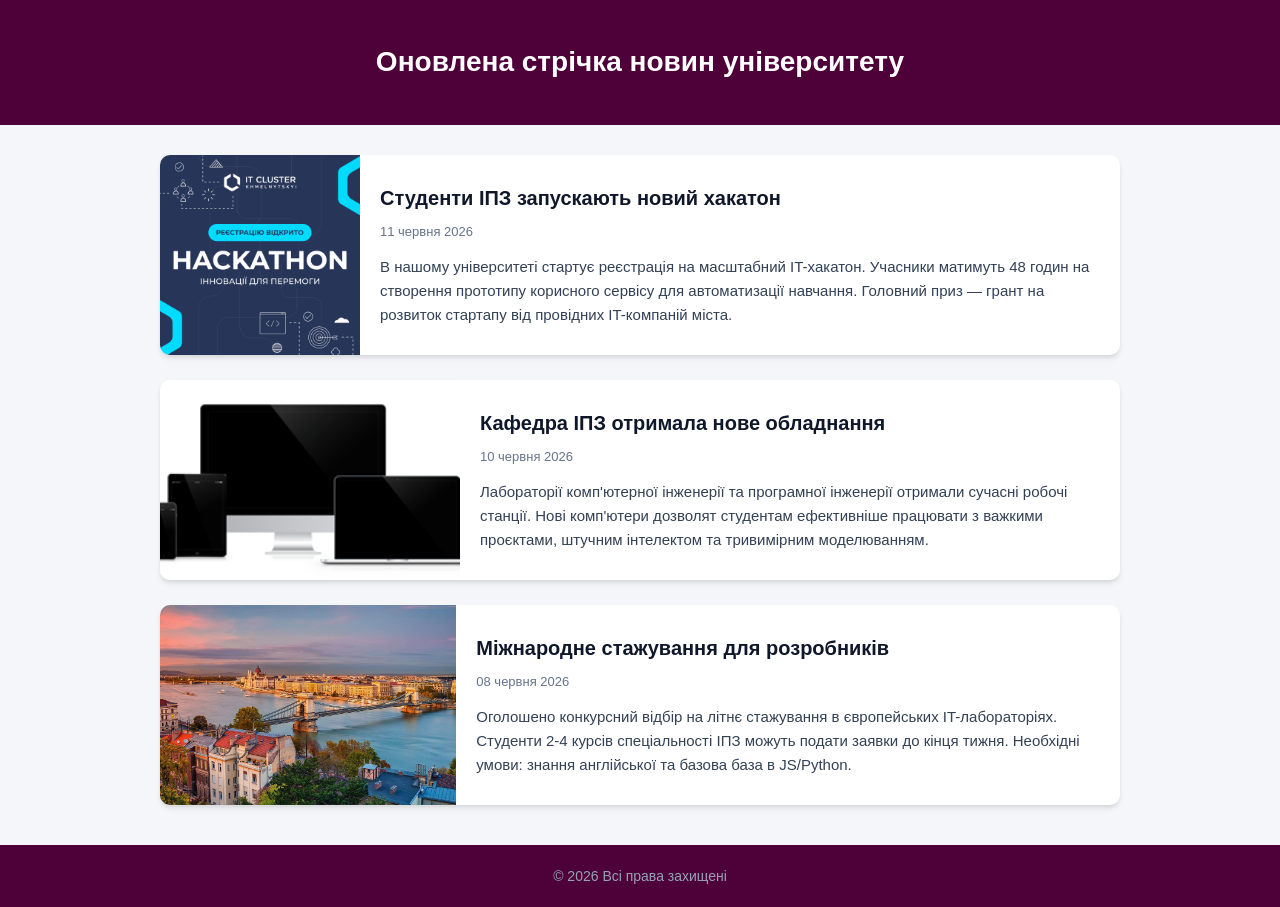
<file: ipz244_dto/index.html>
<!DOCTYPE html>
<html lang="uk">
<head>
    <meta charset="UTF-8">
    <meta name="viewport" content="width=device-width, initial-scale=1.0">
    <title>Фінальний варіант після злиття</title>
    <link rel="stylesheet" href="style.css">
</head>
<body>
<header>
    <h1>Оновлена стрічка новин університету</h1>
</header>

<main class="news-container" id="newsContainer">
    <article class="news-card">
        <img src="images/Hakaton-1.jpg" alt="Новий хакатон">
        <div class="news-content">
            <h2>Студенти ІПЗ запускають новий хакатон</h2>
            <p class="news-date">11 червня 2026</p>
            <p class="news-text">В нашому університеті стартує реєстрація на масштабний IT-хакатон. Учасники матимуть 48 годин на створення прототипу корисного сервісу для автоматизації навчання. Головний приз — грант на розвиток стартапу від провідних IT-компаній міста.</p>
        </div>
    </article>

    <article class="news-card">
        <img src="images/imac19996361920w300png.png" alt="Оновлення лабораторії">
        <div class="news-content">
            <h2>Кафедра ІПЗ отримала нове обладнання</h2>
            <p class="news-date">10 червня 2026</p>
            <p class="news-text">Лабораторії комп'ютерної інженерії та програмної інженерії отримали сучасні робочі станції. Нові комп'ютери дозволят студентам ефективніше працювати з важкими проєктами, штучним інтелектом та тривимірним моделюванням.</p>
        </div>
    </article>

    <article class="news-card">
        <img src="images/Budapesht-2_1000.jpg" alt="Міжнародна практика">
        <div class="news-content">
            <h2>Міжнародне стажування для розробників</h2>
            <p class="news-date">08 червня 2026</p>
            <p class="news-text">Оголошено конкурсний відбір на літнє стажування в європейських IT-лабораторіях. Студенти 2-4 курсів спеціальності ІПЗ можуть подати заявки до кінця тижня. Необхідні умови: знання англійської та базова база в JS/Python.</p>
        </div>
    </article>
</main>

<footer>
    <p>&copy; 2026 Всі права захищені</p>
</footer>
</body>
</html>
</file>
<file: ipz244_dto/style.css>
* {
    box-sizing: border-box;
    margin: 0;
    padding: 0;
}

body {
    font-family: 'Segoe UI', Tahoma, Geneva, Verdana, sans-serif;
    background-color: #f4f6f9;
    color: #333;
    line-height: 1.6;
}

header {
    background-color: #4e0039;
    color: #fff;
    text-align: center;
    padding: 40px 20px;
    margin-bottom: 30px;
}

header h1 {
    font-size: 28px;
    font-weight: 600;
}

footer {
    background-color: #4e0039;
    color: #94a3b8;
    text-align: center;
    padding: 20px;
    margin-top: 40px;
    font-size: 14px;
}

.news-container {
    max-width: 1000px;
    margin: 0 auto;
    padding: 0 20px;
    display: flex;
    flex-direction: column;
    gap: 25px;
}

.news-card {
    background-color: #fff;
    border-radius: 10px;
    overflow: hidden;
    box-shadow: 0 4px 6px -1px rgba(0, 0, 0, 0.1), 0 2px 4px -1px rgba(0, 0, 0, 0.06);
    display: flex;
}

.news-card img {
    width: 300px;
    height: 200px;
    object-fit: cover;
}

.news-content {
    padding: 20px;
    display: flex;
    flex-direction: column;
    justify-content: center;
}

.news-content h2 {
    font-size: 20px;
    color: #0f172a;
    margin-bottom: 8px;
}

.news-date {
    font-size: 13px;
    color: #64748b;
    margin-bottom: 12px;
}

.news-text {
    font-size: 15px;
    color: #334155;
}

@media (max-width: 768px) {
    .news-card {
        flex-direction: column;
    }
    .news-card img {
        width: 100%;
        height: 200px;
    }
}
</file>
